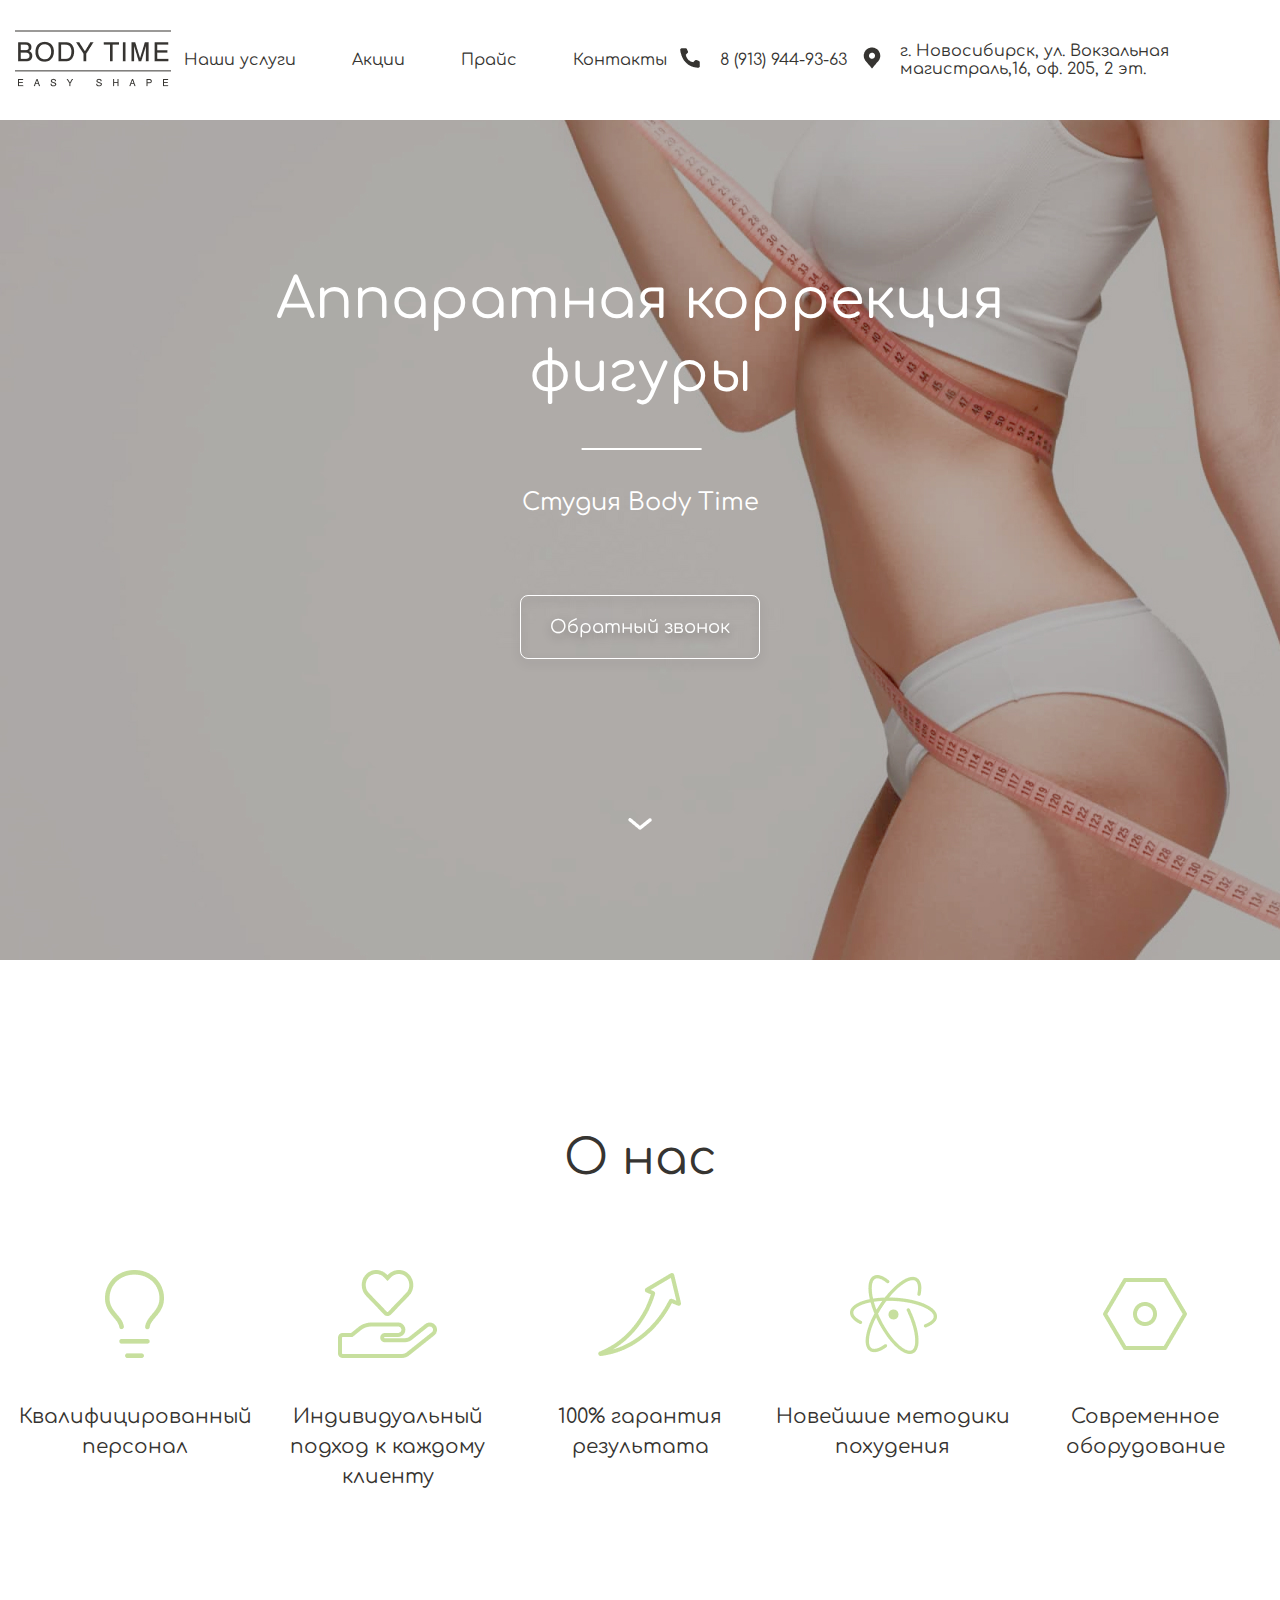
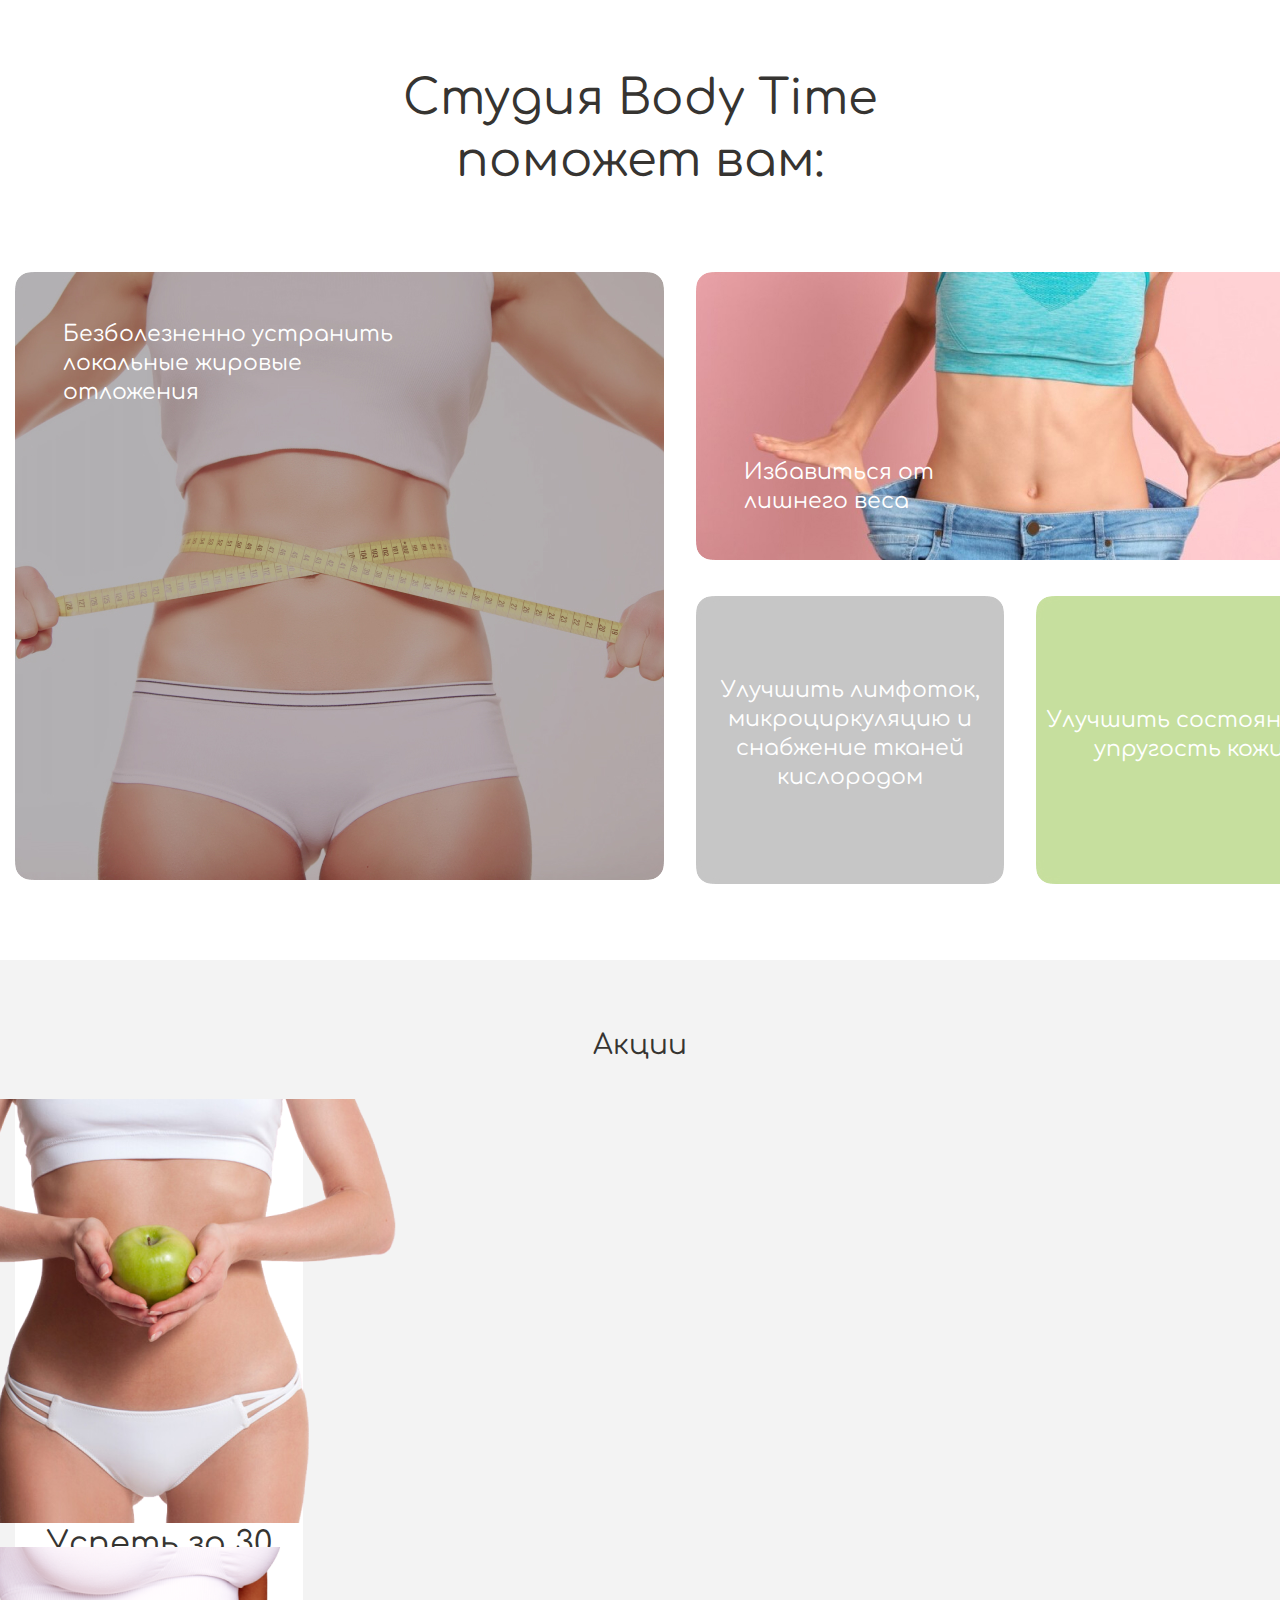
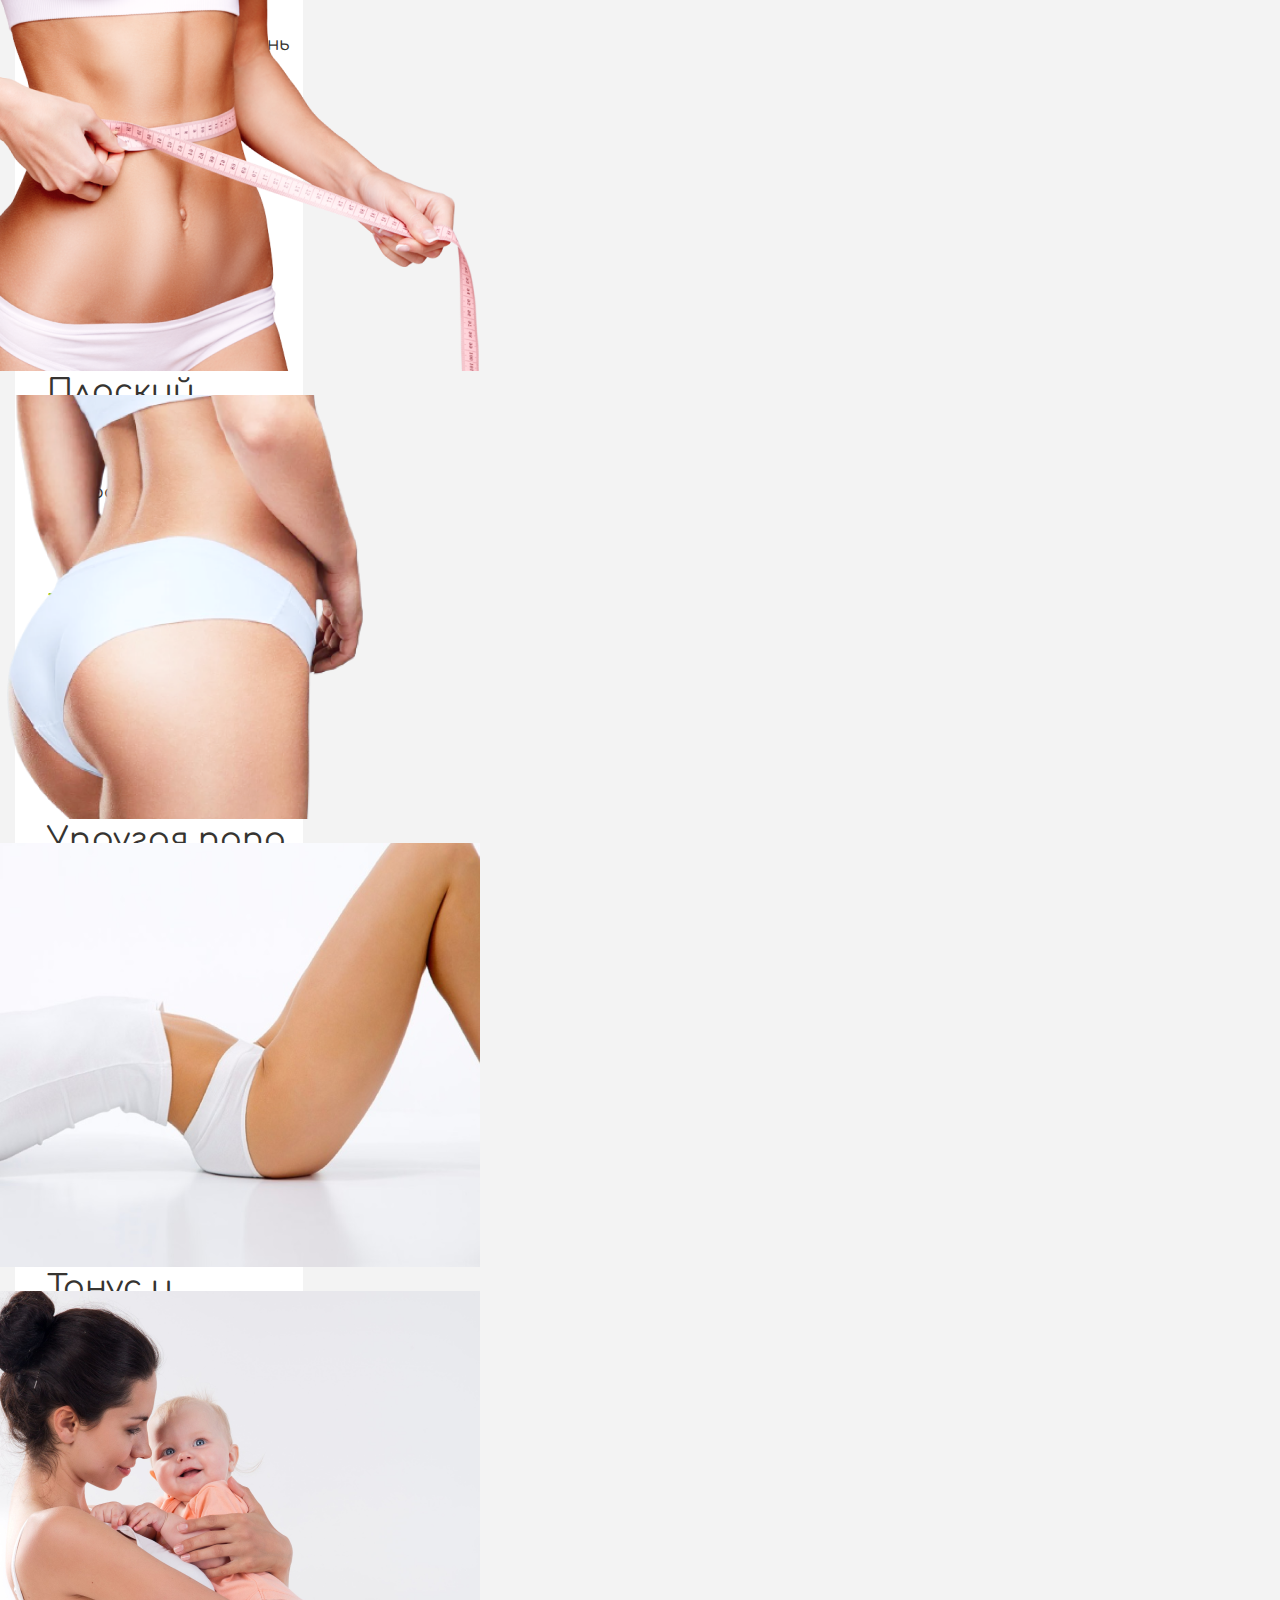
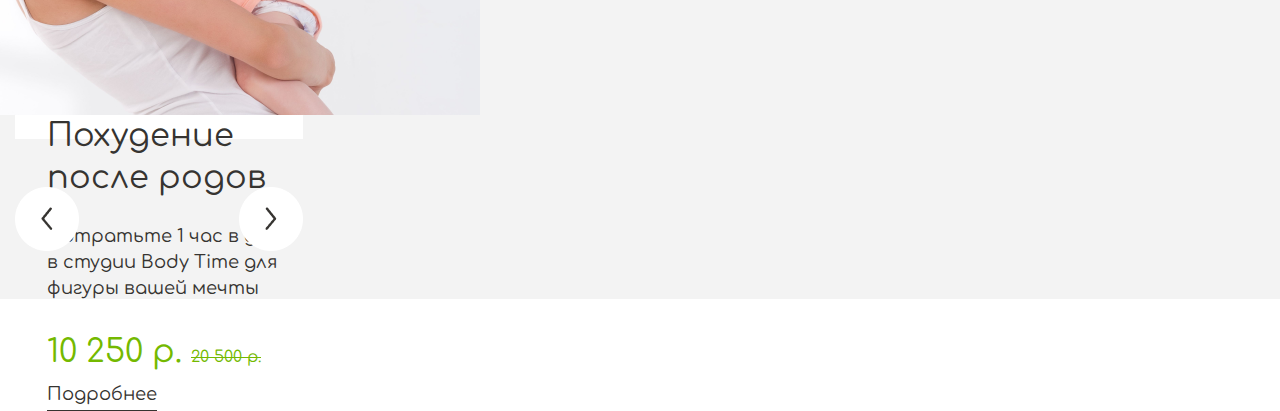
<file: index.html>
<!DOCTYPE html>
<html>

<head>
  <meta charset="UTF-8">
  <meta http-equiv="X-UA-Compatible" content="IE=edge">
  <meta name="viewport" content="width=device-width, initial-scale=1.0">
  <title>Body Time</title>
  <link rel="preconnect" href="https://fonts.googleapis.com">
  <link rel="preconnect" href="https://fonts.gstatic.com" crossorigin>
  <link href="https://fonts.googleapis.com/css2?family=Comfortaa:wght@300;400&display=swap" rel="stylesheet">
  <link rel="stylesheet" href="css/reset.css">
  <link rel="stylesheet" href="css/style.min.css">
</head>

<body>
  <header class="header">
    <div class="site-container">
      <div class="header__wrapper">
        <div class="header__inner">
          <a class="header__logo" href="#">
            <img src="images/logo.png" alt="logo" class="logo__img">
          </a>
          <nav class="menu">
            <ul class="menu__list">
              <li><a href="#" class="menu__list-link">Наши услуги</a></li>
              <li><a href="#stocks" class="menu__list-link">Акции</a></li>
              <li><a href="#" class="menu__list-link">Прайс</a></li>
              <li><a href="#" class="menu__list-link">Контакты</a></li>
            </ul>
          </nav>
          <a href="#" class="phone-number">8 (913) 944-93-63</a>
          <a href="#" class="location">г. Новосибирск, ул. Вокзальная магистраль,16, оф. 205, 2 эт.</a>
        </div>

        <div class="header__burger">
          <nav class="menu">
            <ul class="menu__list">
              <li><a href="#" class="menu__list-link">Наши услуги</a></li>
              <li><a href="#stocks" class="menu__list-link">Акции</a></li>
              <li><a href="#" class="menu__list-link">Прайс</a></li>
              <li><a href="#" class="menu__list-link">Контакты</a></li>
            </ul>
          </nav>
          <div class="menu__burger">
            <img class="burger__menu" src="images/burger-menu.png" alt="">
          </div>
          <a class="header__logo" href="#">
            <img src="images/logo.png" alt="logo" class="logo__img">
          </a>
          <a href="#" class="menu__list-link">Прайс</a>
        </div>
      </div>
    </div>
  </header>

  <main class="main">

    <section class="first">
      <div class="first__inner">
        <div class="first__title">
          Аппаратная коррекция
          фигуры
        </div>
        <div class="first__text">Студия Body Time</div>
        <button class="first__btn">Обратный звонок</button>
        <a href="#about" class="scroll-btn menu__list-link"><img src="images/scroll-btn.png" alt="scroll-btn"></a>
      </div>
    </section>

    <section class="about" id="about">
      <div class="container">
        <div class="about__title">О нас</div>
        <div class="about__items">
          <div class="about__item">
            <img class="about__item-img" src="images/about-1.png">
            <div class="about__item-text">Квалифицированный персонал</div>
          </div>
          <div class="about__item">
            <img class="about__item-img" src="images/about-2.png">
            <div class="about__item-text">Индивидуальный подход к каждому клиенту</div>
          </div>
          <div class="about__item">
            <img class="about__item-img" src="images/about-3.png">
            <div class="about__item-text">100% гарантия
              результата</div>
          </div>
          <div class="about__item">
            <img class="about__item-img" src="images/about-4.png">
            <div class="about__item-text">Новейшие методики похудения</div>
          </div>
          <div class="about__item">
            <img class="about__item-img" src="images/about-5.png">
            <div class="about__item-text">Современное оборудование</div>
          </div>
        </div>
      </div>
    </section>

    <section class="help">
      <div class="container">
        <div class="help__title">Студия Body Time поможет вам:</div>
        <div class="help__items">
          <div class="help__item item-1">
            <img class="help__item-img" src="images/help-1.jpg" alt="">
            <div class="help__item-text text-1">Безболезненно устранить локальные жировые отложения</div>
          </div>
          <div class="help__item item-2">
            <img class="help__item-img" src="images/help-2.jpg" alt="">
            <div class="help__item-text text-2"> Избавиться
              от лишнего веса</div>
          </div>
          <div class="help__item item-3">
            <img class="help__item-img" src="images/help-3.jpg" alt="">
            <div class="help__item-text text-3">Улучшить лимфоток, микроциркуляцию
              и снабжение тканей кислородом</div>
          </div>
          <div class="help__item item-4">
            <img class="help__item-img" src="images/help-4.jpg" alt="">
            <div class="help__item-text text-4">Улучшить состояние
              и упругость кожи</div>
          </div>
        </div>
      </div>
    </section>

    <section class="stocks" id="stocks">
      <div class="container">
        <div class="stocks__title">Акции</div>
        <div class="stocks__slider">
          <div class="stocks__slider-wrapper">
            <div class="stocks__slider-inner">
              <div class="stocks__slide">
                <img src="images/slide-1.png" alt="" class="stocks__slide-img">
                <div class="stocks__slide-content">
                  <div class="stocks__slide-title">Успеть за 30 дней</div>
                  <div class="stocks__slide-text">Потратьте 1 час в день в студии Body Time
                    для фигуры вашей мечты</div>
                  <div class="stocks__slide-price">9 450 р. <span>13 500 р.</span></div>
                  <a class="stocks__slide-about" href="#">Подробнее</a>
                </div>
              </div>
              <div class="stocks__slide">
                <img src="images/slide-2.png" alt="" class="stocks__slide-img">
                <div class="stocks__slide-content">
                  <div class="stocks__slide-title">Плоский живот</div>
                  <div class="stocks__slide-text">Потратьте 1 час в день в студии Body Time
                    для фигуры вашей мечты</div>
                  <div class="stocks__slide-price">7 150 р. <span>11 000 р.</span></div>
                  <a class="stocks__slide-about" href="#">Подробнее</a>
                </div>
              </div>
              <div class="stocks__slide">
                <img src="images/slide-3.png" alt="" class="stocks__slide-img">
                <div class="stocks__slide-content">
                  <div class="stocks__slide-title">Упругая попа</div>
                  <div class="stocks__slide-text">Потратьте 1 час в день в студии Body Time
                    для фигуры вашей мечты</div>
                  <div class="stocks__slide-price">8 250 р. <span>13 750 р.</span></div>
                  <a class="stocks__slide-about" href="#">Подробнее</a>
                </div>
              </div>
              <div class="stocks__slide">
                <img src="images/slide-4.png" alt="" class="stocks__slide-img">
                <div class="stocks__slide-content">
                  <div class="stocks__slide-title">Тонус и упругость</div>
                  <div class="stocks__slide-text">Потратьте 1 час в день в студии Body Time
                    для фигуры вашей мечты</div>
                  <div class="stocks__slide-price">10 500 р. <span>17 500 р.</span></div>
                  <a class="stocks__slide-about" href="#">Подробнее</a>
                </div>
              </div>
              <div class="stocks__slide">
                <img src="images/slide-5.png" alt="" class="stocks__slide-img">
                <div class="stocks__slide-content">
                  <div class="stocks__slide-title">Похудение после родов</div>
                  <div class="stocks__slide-text">Потратьте 1 час в день в студии Body Time
                    для фигуры вашей мечты</div>
                  <div class="stocks__slide-price">10 250 р. <span>20 500 р.</span></div>
                  <a class="stocks__slide-about" href="#">Подробнее</a>
                </div>
              </div>
            </div>
          </div>
          <div class="stocks__slider-arrows">
            <div class="stocks__slider-prev">
              <img src="images/arrow-prev.png" alt="" class="arrow-prev">
            </div>
            <ul class="stocks__slider-dots">

            </ul>
            <div class="stocks__slider-next">
              <img src="images/arrow-next.png" alt="" class="arrow-next">
            </div>
          </div>
        </div>
      </div>
    </section>

    <!--  <!-- Modals -->
    <!-- <div class="popup" data-modal>
    <div class="popup__dialog">
      <div class="popup__content">
        <button class="popup__close">&times;</button>
        <form action="#" class="popup__form">
          <div class="popup__form-title">Обратный звонок</div>
          <input class="popup__form-input" type="text" name="user-name" required placeholder="Ваше имя">
          <input class="popup__form-input" type="text" name="user-phone" required placeholder="+7 (953) 812-12-77">
          <label class="checkbox">
            <input type="checkbox" class="custom-checkbox">
            <span class="checkbox-label">Заполняя форму на сайте, Вы соглашаетесь с нашей Политикой
              конфиденциальности</span>
          </label>
          <button class="popup__form-btn" type="submit" name="submit">Заказать звонок</button>
        </form>
      </div>
    </div>
  </div>

  </main>

  <footer class="footer">
    <div class="site-container">
      <div class="footer__inner">
        <div class="footer__menu">
          <ul class="footer__menu-list">
            <li><a href="#" class="footer__menu-list--link">Наши услуги</a></li>
            <li><a href="#" class="footer__menu-list--link">Акции</a></li>
            <li><a href="#" class="footer__menu-list--link">Прайс</a></li>
            <li><a href="#" class="footer__menu-list--link">Контакты</a></li>
          </ul>
          <div class="footer__menu-social">
            <a href="#" class="social-link"><img src="images/vk.png" alt="vk"></a>
            <a href="#" class="social-link"><img src="images/google.png" alt="google"></a>
            <a href="#" class="social-link"><img src="images/watsapp.png" alt="watsapp"></a>
          </div>
          <div class="site-props">© 2017-2021 ООО BODY TIME. Все права защищены.</div>
        </div>
        <div class="footer__descr">
          <div class="footer__descr-title">О нас</div>
          <p class="footer__descr-text">Аппаратная коррекция фигуры без диет, таблеток и сверхусилий. У нас вы найдете
            новейшие методики со 100% результатом.
            Используем современное оборудование.<br> Мы находимя по адресу: г. Новосибирск, ул. Вокзальная
            магистраль,16, оф. 205, 2 эт.</p>
        </div>
        <div class="footer__form">
          <div class="footer__form-title">ПОДПИСАТЬСЯ НА НОВОСТИ</div>
          <div class="footer__form-text">Чтобы быть в курсе новых акций
            и новостей нашего салона подпишитесь
            на рассылку.
          </div>
          <div class="mail__wrapper">
            <input type="text" class="footer__form-mail" name="email" placeholder="Добавьте эл.почту*">
            <button class="footer__form-btn" type="submit">ОК</button>
          </div>
          <a class="footer__form-rules" href="#">*Политика конфиденциальности</a>
        </div>
      </div>
    </div>
  </footer> -->

    <script src="js/main.js"></script>
</body>

</html>
</file>
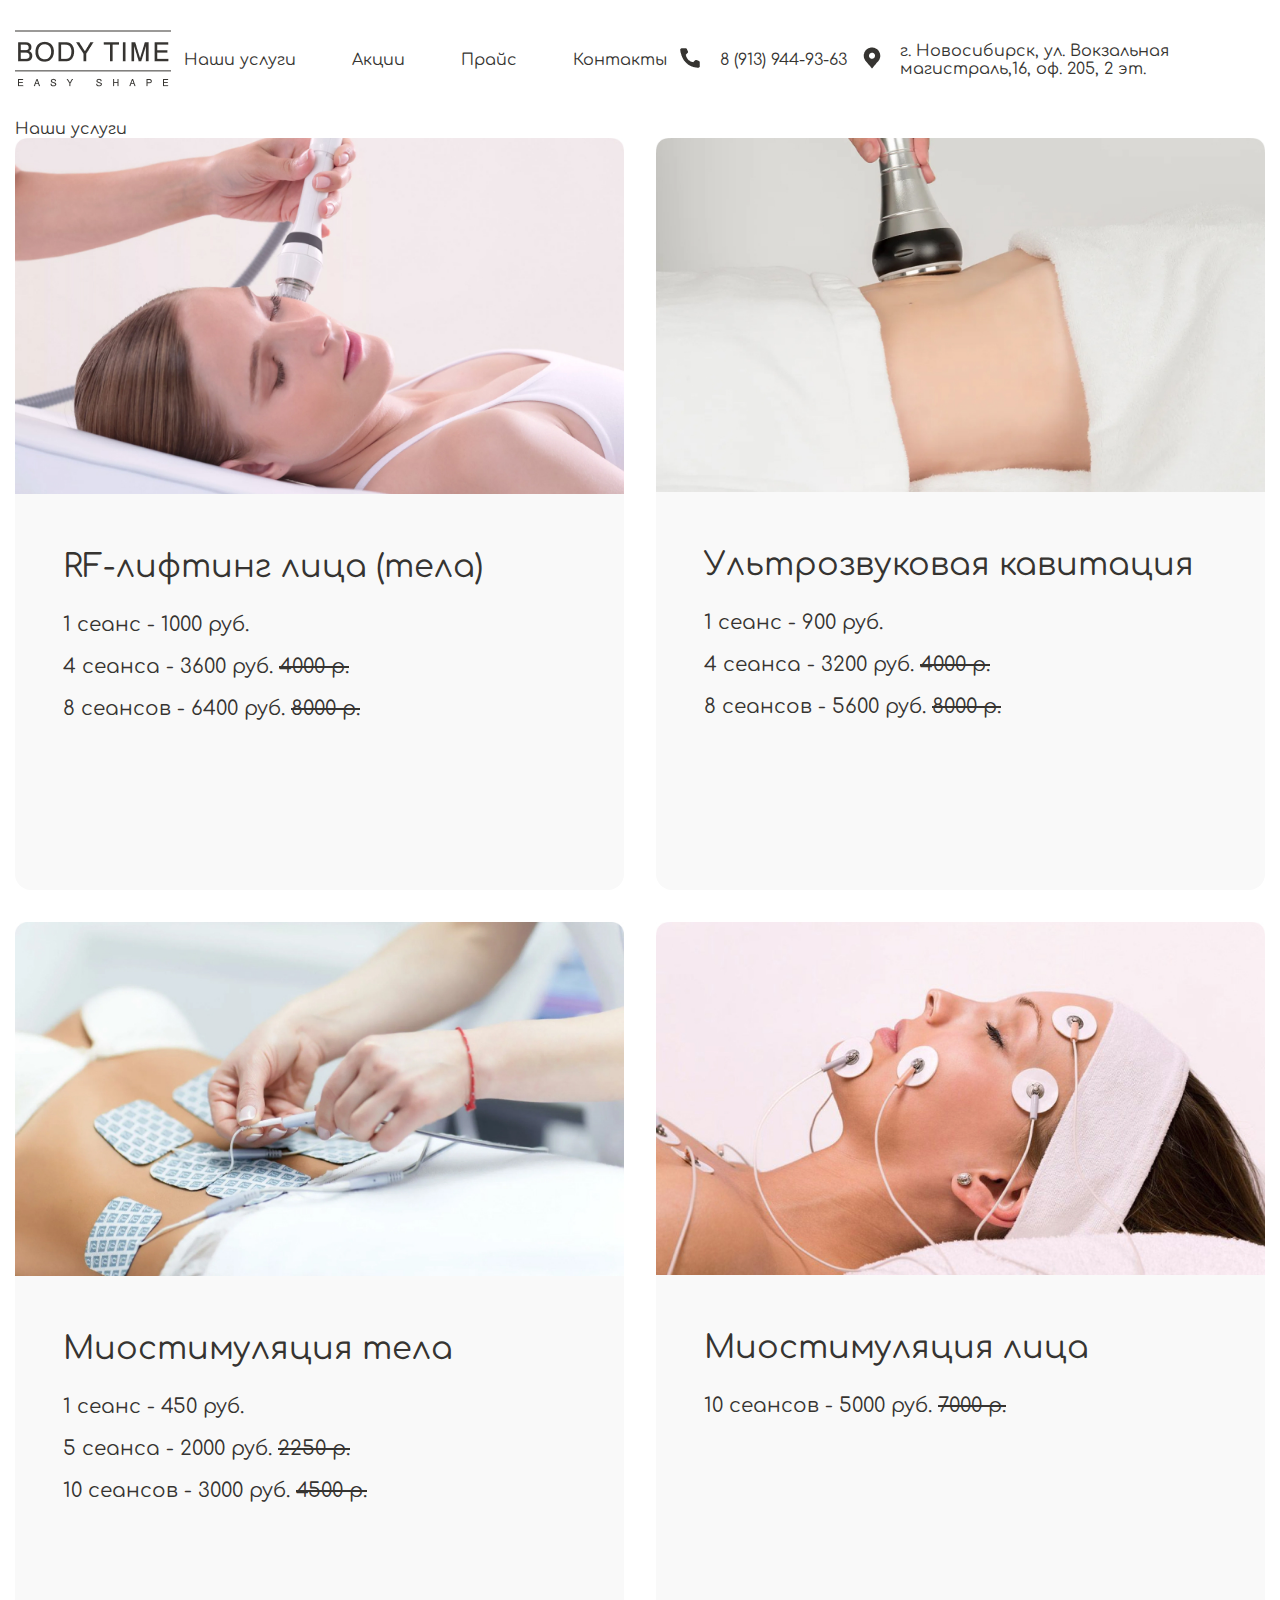
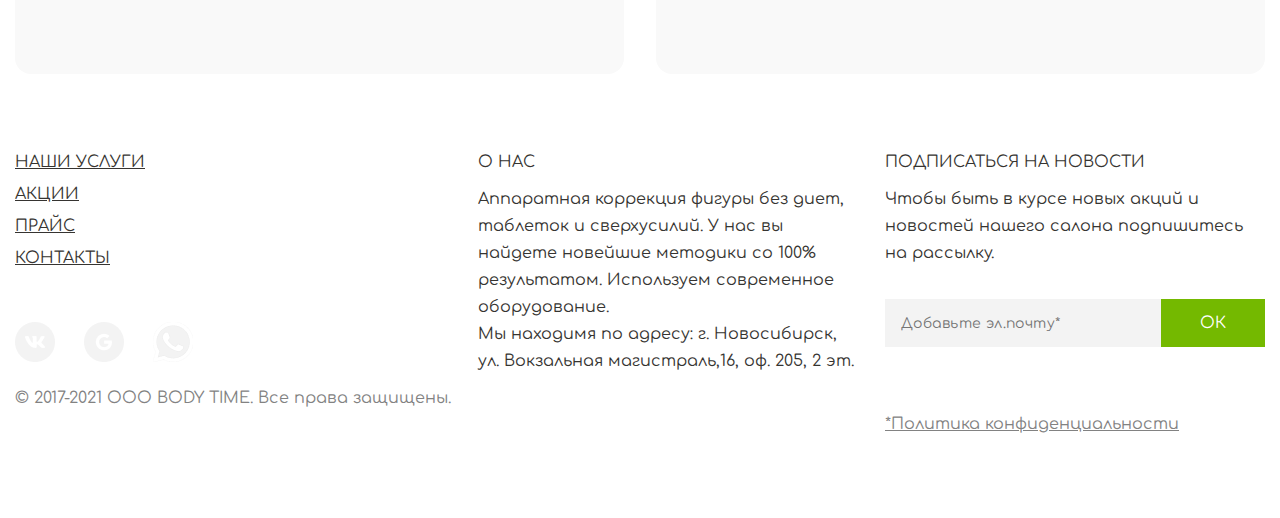
<file: page.html>
<!DOCTYPE html>
<html>

<head>
  <meta charset="UTF-8">
  <meta http-equiv="X-UA-Compatible" content="IE=edge">
  <meta name="viewport" content="width=device-width, initial-scale=1.0">
  <title>Body Time</title>
  <link rel="preconnect" href="https://fonts.googleapis.com">
  <link rel="preconnect" href="https://fonts.gstatic.com" crossorigin>
  <link href="https://fonts.googleapis.com/css2?family=Comfortaa:wght@300;400&display=swap" rel="stylesheet">
  <link rel="stylesheet" href="css/reset.css">
  <link rel="stylesheet" href="css/style.min.css">
</head>

<body>
  <header class="header">
    <div class="site-container">
      <div class="header__inner">
        <a class="logo" href="#">
          <img src="images/logo.png" alt="logo" class="logo__img">
        </a>
        <nav class="menu">
          <ul class="menu__list">
            <li><a href="#" class="menu__list-link">Наши услуги</a></li>
            <li><a href="#" class="menu__list-link">Акции</a></li>
            <li><a href="#" class="menu__list-link">Прайс</a></li>
            <li><a href="#" class="menu__list-link">Контакты</a></li>
          </ul>
        </nav>
        <a href="#" class="phone-number">8 (913) 944-93-63</a>
        <a href="#" class="location">г. Новосибирск, ул. Вокзальная магистраль,16, оф. 205, 2 эт.</a>
      </div>
    </div>
  </header>

  <main class="main">

    <section class="services">
      <div class="site-container">
        <div class="services__title">Наши услуги</div>
        <div class="services__items">
          <!-- <div class="services__item">
            <img src="images/service-1.jpg" alt="service-1" class="services__item-img">
            <div class="services__item-title">RF-лифтинг лица (тела)</div>
            <div class="services__item-descr">1 сеанс - 1000 руб.</div>
            <div class="services__item-descr">4 сеанса - 3600 руб. <span>4000 р.</span></div>
            <div class="services__item-descr">8 сеансов - 6400 руб. <span>8000 р.</span></div>
          </div> -->
        </div>
      </div>
    </section>

  </main>

  <footer class="footer">
    <div class="site-container">
      <div class="footer__inner">
        <div class="footer__menu">
          <ul class="footer__menu-list">
            <li><a href="#" class="footer__menu-list--link">Наши услуги</a></li>
            <li><a href="#" class="footer__menu-list--link">Акции</a></li>
            <li><a href="#" class="footer__menu-list--link">Прайс</a></li>
            <li><a href="#" class="footer__menu-list--link">Контакты</a></li>
          </ul>
          <div class="footer__menu-social">
            <a href="#" class="social-link"><img src="images/vk.png" alt="vk"></a>
            <a href="#" class="social-link"><img src="images/google.png" alt="google"></a>
            <a href="#" class="social-link"><img src="images/watsapp.png" alt="watsapp"></a>
          </div>
          <div class="site-props">© 2017-2021 ООО BODY TIME. Все права защищены.</div>
        </div>
        <div class="footer__descr">
          <div class="footer__descr-title">О нас</div>
          <p class="footer__descr-text">Аппаратная коррекция фигуры без диет, таблеток и сверхусилий. У нас вы найдете
            новейшие методики со 100% результатом.
            Используем современное оборудование.<br> Мы находимя по адресу: г. Новосибирск, ул. Вокзальная
            магистраль,16, оф. 205, 2 эт.</p>
        </div>
        <div class="footer__form">
          <div class="footer__form-title">ПОДПИСАТЬСЯ НА НОВОСТИ</div>
          <div class="footer__form-text">Чтобы быть в курсе новых акций
            и новостей нашего салона подпишитесь
            на рассылку.
          </div>
          <div class="mail__wrapper">
            <input type="text" class="footer__form-mail" name="email" placeholder="Добавьте эл.почту*">
            <button class="footer__form-btn" type="submit">ОК</button>
          </div>
          <a class="footer__form-rules" href="#">*Политика конфиденциальности</a>
        </div>
      </div>
    </div>
  </footer>

  <script src="js/main.js"></script>
</body>

</html>
</file>
<file: css/style.min.css>
html{box-sizing:border-box}body{font-family:'Comfortaa', cursive;font-weight:400;color:#363431;height:100%}ul,li{list-style:none}a{text-decoration:none;display:inline-block;color:#363431}.main{flex:1 0 auto}.footer{flex:0 0 auto}.site-container{max-width:1630px;padding:0 15px;margin:0 auto}.container{max-width:1330px;margin:0 auto;padding:0 15px}.header__wrapper{min-height:120px;display:flex;justify-content:space-between;align-items:center}.header__inner{display:flex;min-height:120px;width:100%;display:flex;justify-content:space-between;align-items:center}.logo__img{object-fit:cover}.menu ul{display:flex;justify-content:space-between}.menu__list li:not(:last-child){padding-right:56px}.phone-number{position:relative;padding-left:40px}.phone-number::before{background-image:url(../images/phone.png);background-repeat:no-repeat;content:"";position:absolute;top:-3px;left:0;width:24px;height:24px}.location{position:relative;padding-left:40px;max-width:405px}.location::before{background-image:url(../images/location.png);background-repeat:no-repeat;content:"";position:absolute;left:0;top:4px;width:24px;height:24px}.first{background-image:url(../images/first-bg.jpg);height:840px;width:100%;text-align:center;color:#fff}.first__inner{max-width:784px;margin:0 auto}.first__title{padding:144px 0 40px;font-size:56px;line-height:130%;position:relative}.first__title::after{content:"";position:absolute;width:120px;height:2px;bottom:0;background-color:#fff;transform:translateX(-142%)}.first__text{margin:40px 0 80px;font-size:24px;line-height:25px}.first__btn{background-color:transparent;width:240px;height:64px;font-size:18px;line-height:18px;border:1px solid #fff;border-radius:8px;color:#fff;cursor:pointer;filter:drop-shadow(0px 4px 4px rgba(0,0,0,0.25))}.scroll-btn{display:block;margin-top:144px}.about{padding-top:176px}.about__title{text-align:center;font-size:48px;line-height:46px}.about__items{margin-top:80px;display:flex;justify-content:space-between}.about__item{max-width:240px;text-align:center}.about__item-text{margin-top:32px;font-size:20px;line-height:30px}.help{margin-top:176px}.help__title{text-align:center;font-size:48px;line-height:62px;max-width:524px;margin:0 auto}.help__items{margin-top:80px;display:grid;height:100%;grid-template-areas:"item-1 item-2 item2" "item-1 item-3 item-4";grid-template-columns:1fr 308px 1fr;grid-template-rows:1fr 1fr;grid-gap:32px}.help__item{position:relative}.help__item-text{position:absolute;font-size:22px;line-height:29px;color:#fff}.help .text-1{top:0;left:0;max-width:379px;padding:48px 0 0 48px}.help .text-2{bottom:0;left:0;padding:0 0 48px 48px}.help .text-3{text-align:center;align-items:center;top:0;right:0;padding-top:80px}.help .text-4{text-align:center;align-items:center;top:0;left:0;padding-top:110px;max-width:306px}.help__item-img{object-fit:cover;border-radius:16px}.help .item-1{grid-area:item-1}.help .item-2{grid-area:item-2}.help .item-3{grid-area:item-3}.help .item-4{grid-area:item-4}.stocks{margin-top:176px;padding-bottom:176px;background:#F3F3F3}.stocks__title{font-size:48px;line-height:46px;padding:176px 0 80px 0;text-align:center}.stocks__slider{width:1300px}.stocks__slider-wrapper{width:100%;border-radius:16px}.stocks__slider-arrows{display:flex;justify-content:center;max-width:550px;text-align:center;margin:48px auto 0}.stocks__slider-prev{cursor:pointer}.stocks__slider-next{cursor:pointer}.stocks__slider-dots{display:flex;justify-content:space-around;margin-left:120px;margin-right:120px;align-items:center;width:100%}.stocks__slide{background-color:#fff;width:100%;max-height:430px;align-items:center;display:flex}.stocks__slide-content{padding-left:32px;max-width:480px}.stocks__slide-title{font-size:32px;line-height:42px}.stocks__slide-text{font-size:18px;line-height:26px;margin:24px 0 24px 0}.stocks__slide-price{color:#74B900;font-size:32px;line-height:54px}.stocks__slide-price span{font-size:16px;line-height:27px;text-decoration:line-through}.stocks__slide-about{font-size:18px;line-height:31px;border-bottom:1px solid #363431}.stocks__slide-img{object-fit:cover}.popup{position:fixed;top:0;left:0;width:100%;height:100%;background:rgba(54,52,49,0.5);display:none}.popup__close{position:absolute;top:-50px;right:0;font-size:50px;background:transparent;border:none;color:#fff;cursor:pointer}.popup__content{width:512px;height:528px;background-color:#fff;padding:72px 60px 72px 56px;border-radius:16px;text-align:center;position:fixed;top:20%;left:35%}.popup__form{width:396px}.popup__form-title{font-size:32px;line-height:28px;text-align:center;margin-bottom:48px}.popup__form-input{display:block;width:100%;height:56px;font-size:14px;line-height:17px;color:#828282;padding-left:16px;border:0.5px solid #B2B2B2;border-radius:4px;margin-bottom:24px}.popup__form-btn{width:241px;height:56px;border:1px solid #74B900;border-radius:8px;color:#74B900;background-color:transparent;cursor:pointer}.popup .checkbox{display:flex}.popup .checkbox-label{margin:0 0 40px 8px;font-size:12px;line-height:18px;text-align:left;display:inline-flex}.footer{padding:80px 0 80px}.footer__inner{display:flex;justify-content:space-between}.footer__menu{max-width:512px}.footer__menu-list{font-size:16px;line-height:16px;text-transform:uppercase}.footer__menu-list--link{text-decoration:underline;margin-bottom:16px}.footer__menu-social{margin-top:40px;margin-bottom:24px}.footer .site-props{color:#828282;font-size:16px;line-height:16px}.footer .social-link{margin-right:24px}.footer__descr{max-width:380px}.footer__descr-title{text-transform:uppercase;font-size:16px;line-height:16px;margin-bottom:16px}.footer__descr-text{font-size:16px;line-height:27px}.footer__form{max-width:380px}.footer__form-title{text-transform:uppercase;font-size:16px;line-height:16px;margin-bottom:16px}.footer__form-text{font-size:16px;line-height:27px;margin-bottom:32px}.footer__form .mail__wrapper{position:relative}.footer__form-mail{display:block;margin-bottom:64px;width:100%;height:48px;background-color:#F3F3F3;border:none;padding-left:16px;padding-right:104px;font-size:14px;line-height:24px;letter-spacing:0.03em;color:#AEACAA}.footer__form-btn{position:absolute;top:0;right:0;width:104px;height:48px;background-color:#74B900;color:#fff;font-size:16px;line-height:27px;text-transform:uppercase;border:none;cursor:pointer}.footer__form-rules{text-decoration:underline;font-size:16px;line-height:27px;color:#828282}.services{display:block}.services__items{display:grid;grid-template-columns:1fr 1fr;grid-gap:32px}.services__item{max-width:784px;min-height:752px;background-color:#F9F9F9;border-radius:16px;padding-bottom:48px}.services__item-img{width:100%}.services__item-title{padding:48px 0 24px 48px;font-size:32px;line-height:42px}.services__item-descr{padding:0 0 16px 48px;font-size:20px;line-height:26px}.services__item-descr span{text-decoration:line-through}.header__burger{display:none}@media (max-width: 320px){.menu ul{display:block}.menu{position:absolute;top:0;left:-100px;z-index:10}.menu__list-link{font-size:12px;line-height:12px}.header__inner{display:none}.header__burger{position:relative;width:100%;align-items:center;display:flex;justify-content:space-between}.header__wrapper{min-height:72px}.header .logo__img{width:94px;max-height:100%;object-fit:cover}.first{height:496px}.first__inner{max-width:288px}.first__title{font-size:30px;line-height:39px;padding:72px 0 24px}.first__title::after{width:104px;transform:translateX(-105%)}.first__text{margin:24px 0 56px;font-size:16px;line-height:16px}.first__btn{width:172px;height:56px;font-size:14px;line-height:14px}.first .scroll-btn{margin-top:56px}.about{padding-top:72px}.about__title{font-size:28px;line-height:27px}.about__items{margin-top:40px;display:flex;flex-direction:column}.about__item{margin:0 auto;padding-bottom:24px}.about__item-text{margin-top:16px;font-size:16px;line-height:24px}.about__item-img{width:72px;height:72px}.help{margin-top:58px}.help__title{font-size:28px;line-height:36px}.help__items{margin-top:40px;max-width:288px;display:flex;flex-direction:column}.help__item-text{font-size:16px;line-height:21px}.help__item-img{width:100%}.help .text-1{padding:24px 0 0 24px;max-width:222px}.help .text-2{padding:0 0 24px 24px;max-width:178px}}.stocks{margin-top:72px;padding-bottom:72px}.stocks__title{font-size:28px;line-height:27px;padding:72px 0 40px}.stocks__slider{width:288px}.stocks__slider-arrows{max-width:288px;max-height:40px}.stocks__slider-dots{margin-left:60px;margin-right:60px}.stocks__slide{flex-direction:column;max-height:448px}
</file>
